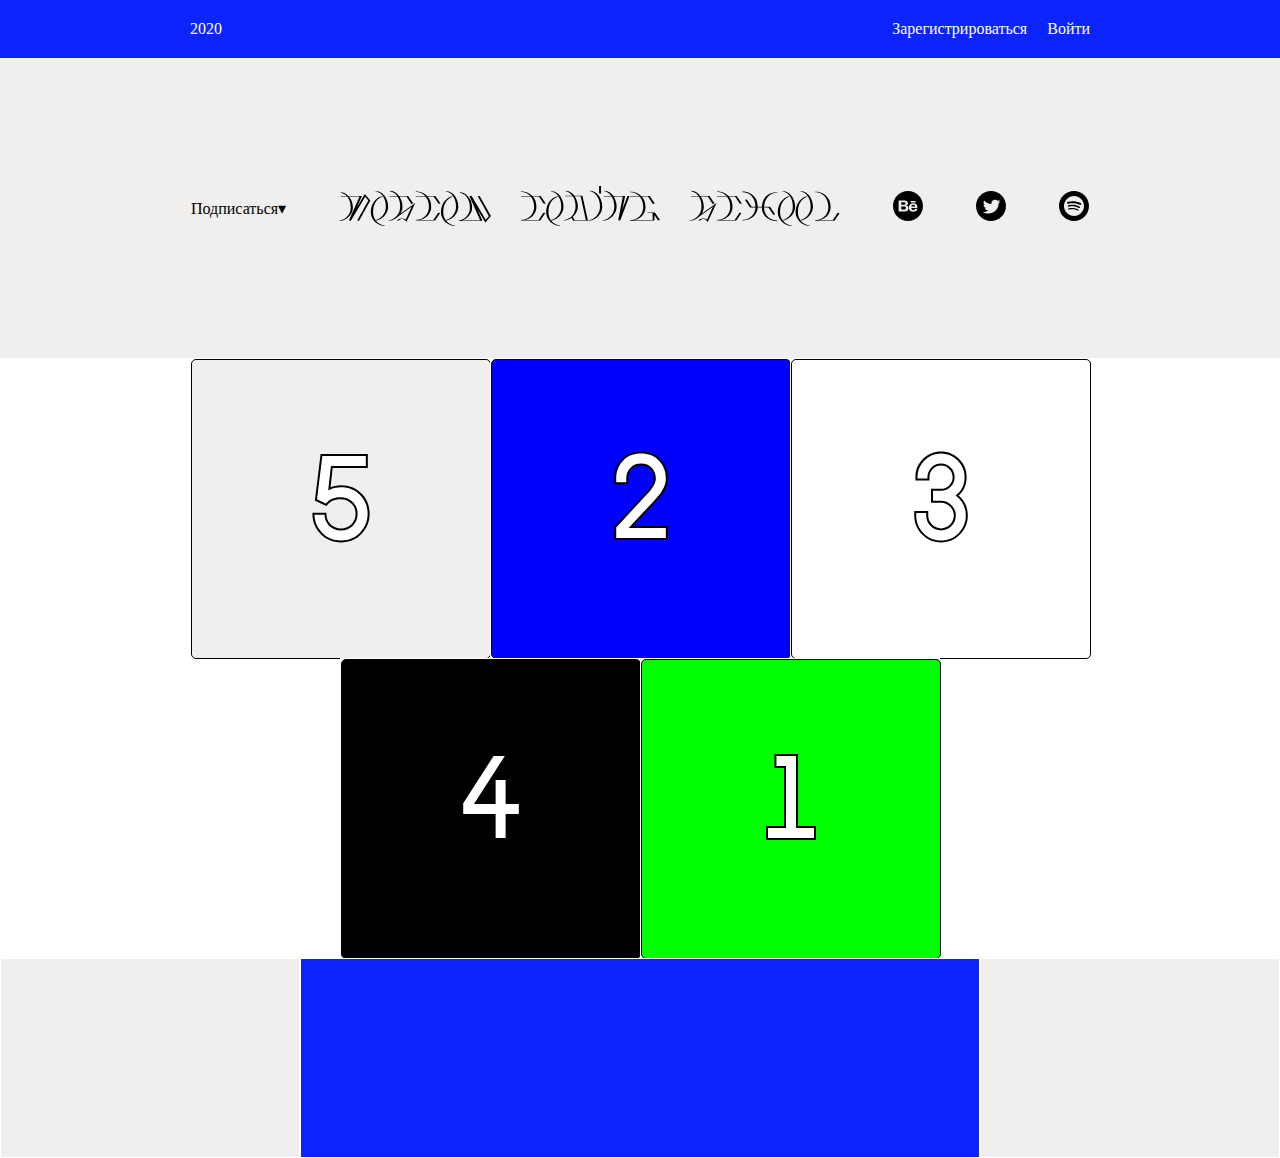
<file: flexbox/index.html>
<!DOCTYPE html>
<html lang="en">
<head>
    <meta charset="UTF-8">
    <meta http-equiv="X-UA-Compatible" content="IE=edge">
    <meta name="viewport" content="width=device-width, initial-scale=1.0">
    <title>Веб-страница</title>
    <link rel="stylesheet" href="styles.css"/>
</head>
<body>
    <div class="menu-container">
        <div class="menu">
          <div class="date">2020</div>
          <div class="signup">Зарегистрироваться</div>
          <div class="login">Войти</div>
        </div>
    </div>
    <div class="header-container">
        <div class="header">
          <div class="subscribe">Подписаться▾</div>
          <div class="logo"><img src="images/WOWLOGO.svg"/></div>
          <div class="social"><img src="images/behance.svg"/></div>
          <div class="social"><img src="images/twitter.svg"/></div>
          <div class="social"><img src="images/spotify.svg"/></div>
        </div>
    </div>
    <div class="photo-grid-container">
        <div class="photo-grid">
            <div class="photo-grid-item first-item">
                <img src="images/one.svg"/>
            </div>
            <div class="photo-grid-item">
                <img src="images/two.svg"/>
            </div>
            <div class="photo-grid-item">
                <img src="images/three.svg"/>
            </div>
            <div class="photo-grid-item">
                <img src="images/four.svg"/>
            </div>
            <div class="photo-grid-item last-item">
                <img src="images/five.svg"/>
            </div>
        </div>
    </div>
    <div class="footer">
        <div class="footer-item footer-one"></div>
        <div class="footer-item footer-two"></div>
        <div class="footer-item footer-three"></div>
    </div>
</body>
</html>
</file>
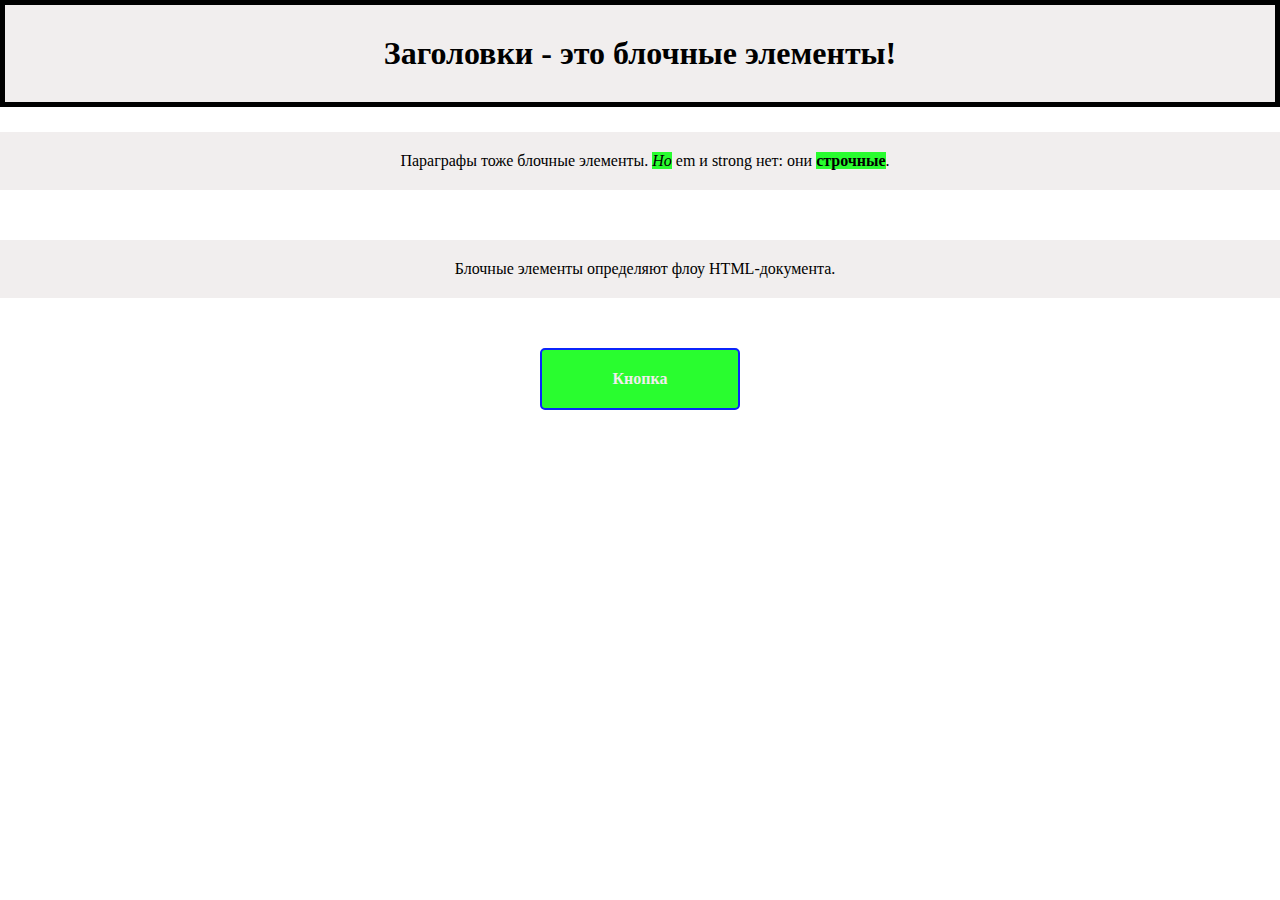
<file: css-box-model/boxes.html>
<!DOCTYPE html>
<html lang="en">
<head>
    <meta charset="UTF-8">
    <meta http-equiv="X-UA-Compatible" content="IE=edge">
    <meta name="viewport" content="width=device-width, initial-scale=1.0">
    <title>Боксы это просто</title>
    <link rel="stylesheet" href="box-styles.css"/>
</head>
<body>
    <h1>Заголовки - это блочные элементы!</h1>
    <p>
        Параграфы тоже блочные элементы. <em>Но</em> em и strong нет: они <strong>строчные</strong>.
    </p>
    <!-- <div style="padding-top: 1px"></div> -->
    <p>Блочные элементы определяют флоу HTML-документа.</p>
    <div>Кнопка</div>
</body>
</html>
</file>
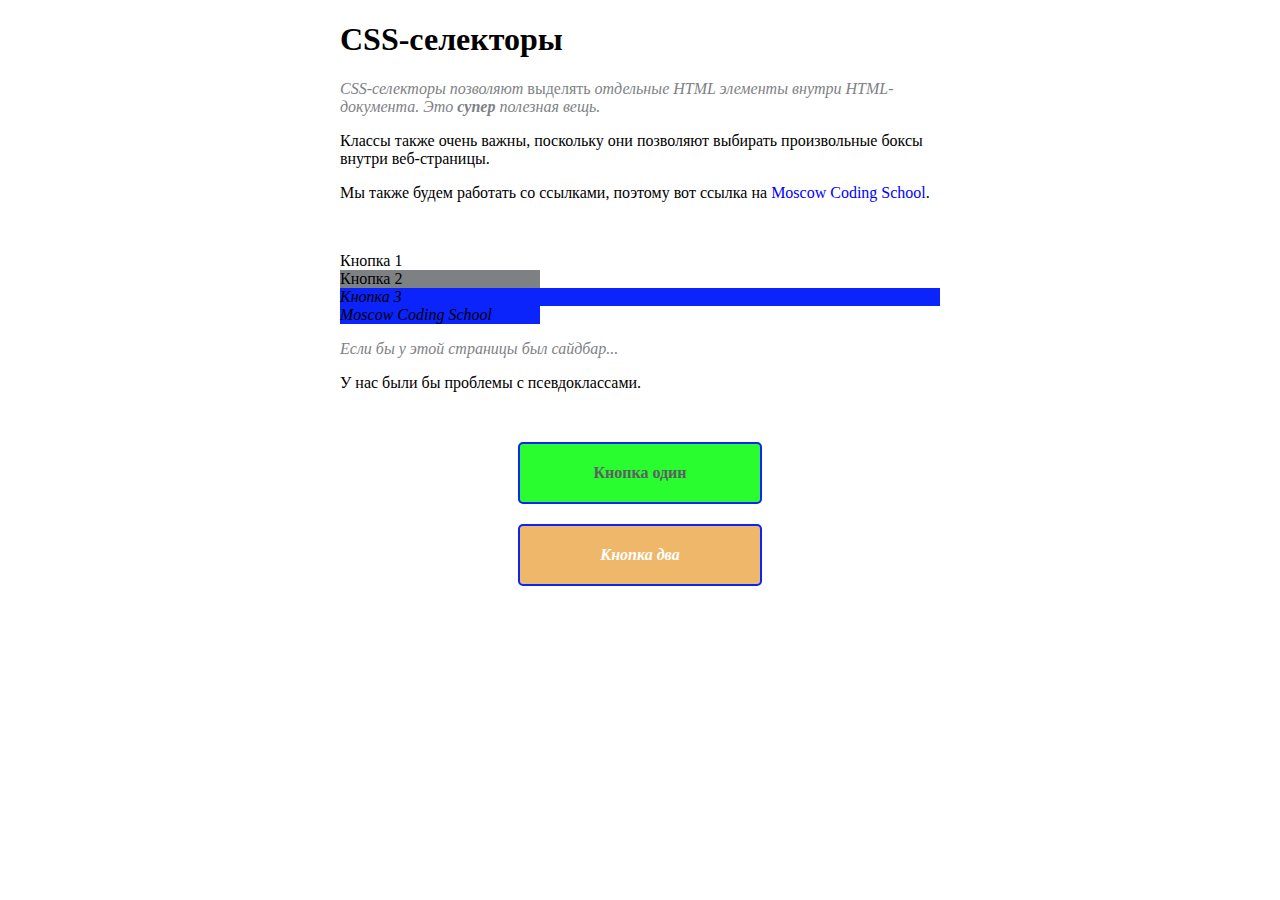
<file: css-selectors/selectors.html>
<!DOCTYPE html>
<html lang="en">
<head>
    <meta charset="UTF-8">
    <meta http-equiv="X-UA-Compatible" content="IE=edge">
    <meta name="viewport" content="width=device-width, initial-scale=1.0">
    <title>CSS-селекторы</title>
    <link rel="stylesheet" href="styles.css"/>
</head>
<body>
    <div class="page">
        <h1>CSS-селекторы</h1>
        <p class="synopsis">CSS-селекторы позволяют <em>выделять</em> отдельные HTML элементы внутри HTML-документа. Это <strong>супер</strong> полезная вещь.</p>

        <p>Классы также очень важны, поскольку они позволяют выбирать произвольные боксы внутри веб-страницы.</p>

        <p>Мы также будем работать со ссылками, поэтому вот ссылка на <a href='https://moscoding.ru/'>Moscow Coding School</a>.</p>

        <div class="button">Кнопка 1</div>

        <div class="summary">Кнопка 2</div>
        <div class="button call-to-action">Кнопка 3</div>

        <div class="text  summary call-to-action">Moscow Coding School</div>

        <div class="sidebar">
            <p>Если бы у этой страницы был сайдбар...</p>
            <p>У нас были бы проблемы с псевдоклассами.</p>
        </div>

    </div>
    <div>
        <a id="button-2" class="button" href="nowhere.html">Кнопка один</a>
        <a class="button call-to-action" href="nowhere.html">Кнопка два</a>
    </div>
</body>
</html>
</file>
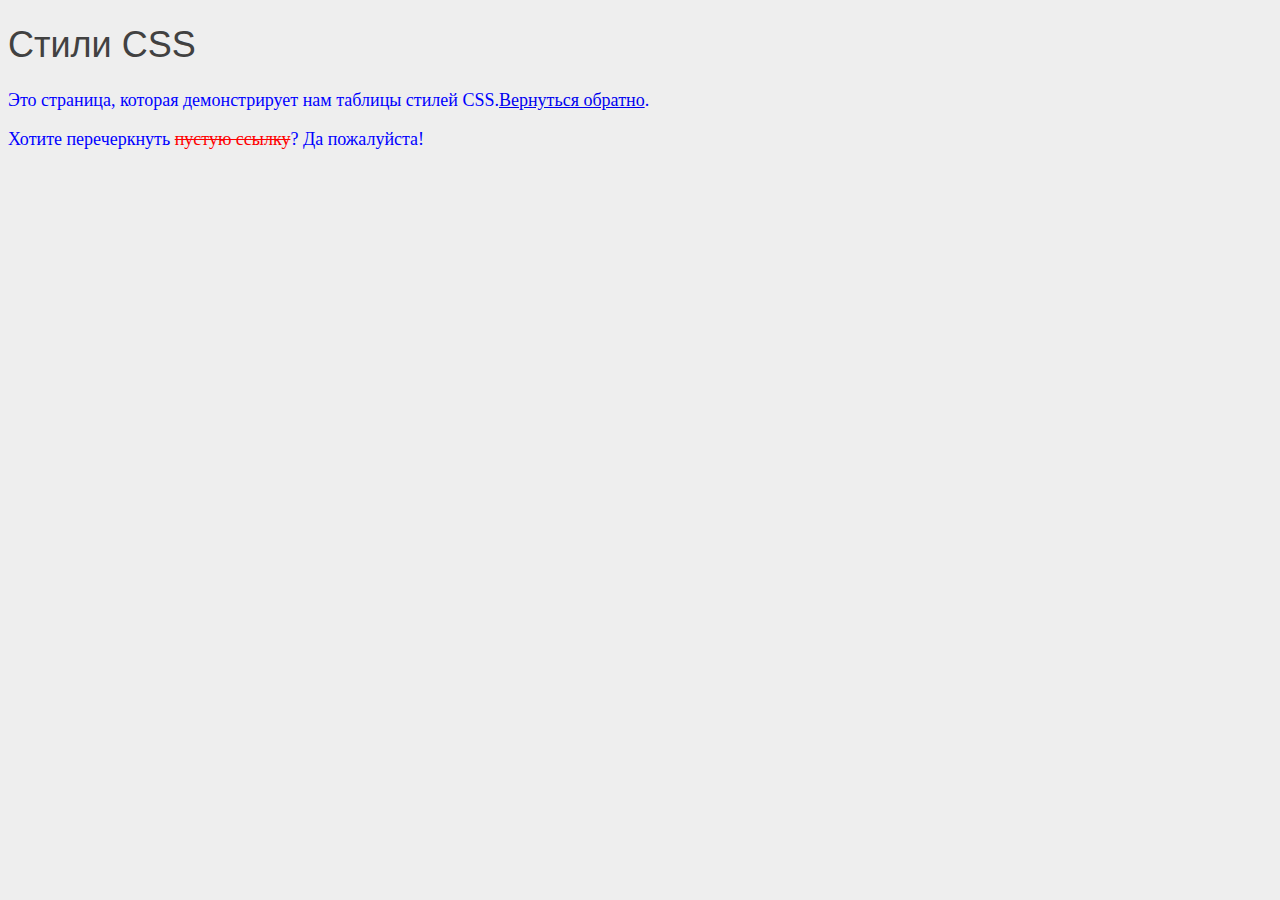
<file: hello-css/dummy.html>
<!DOCTYPE html>
<html lang="en">
<head>
    <meta charset="UTF-8">
    <meta http-equiv="X-UA-Compatible" content="IE=edge">
    <meta name="viewport" content="width=device-width, initial-scale=1.0">
    <title>Document</title>
    <link rel="stylesheet" href="styles.css"/>
    <style>
        body {
            color: #0000FF;
        }
    </style>
</head>
<body>
    <h1>Стили CSS</h1>
    <p>Это страница, которая демонстрирует нам таблицы стилей CSS.<a href="hello-css.html">Вернуться обратно</a>.</p>
    <p>Хотите перечеркнуть <a href="nowhere.html" style="color: #FF0000; text-decoration: line-through;">пустую ссылку</a>? Да пожалуйста!</p>
</body>
</html>
</file>
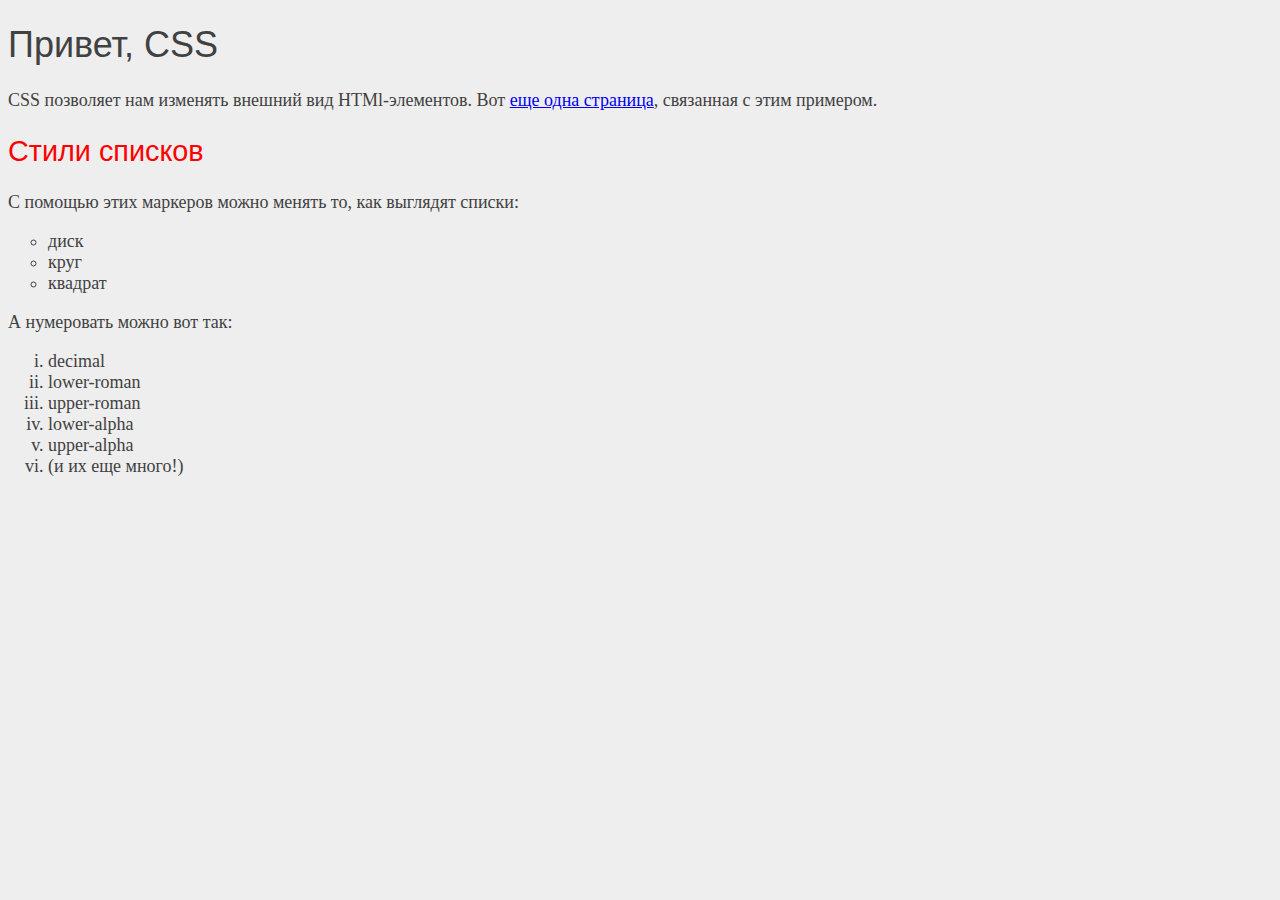
<file: hello-css/hello-css.html>
<!DOCTYPE html>
<html lang="en">
<head>
    <meta charset="UTF-8">
    <meta http-equiv="X-UA-Compatible" content="IE=edge">
    <meta name="viewport" content="width=device-width, initial-scale=1.0">
    <title>Привет, CSS</title>
    <link rel="stylesheet" href="styles.css"/>
</head>
<body>
    <h1>Привет, CSS</h1>
    <p>CSS позволяет нам изменять внешний вид HTMl-элементов. Вот 
        <a href="dummy.html">еще одна страница</a>, связанная с этим примером. 
    </p>

    <h2>Стили списков</h2>

    <p>С помощью этих маркеров можно менять то, как выглядят списки:</p>

    <ul>
        <li>диск</li>
        <li>круг</li>
        <li>квадрат</li>
    </ul>

   <p>А нумеровать можно вот так:</p>

   <ol>
        <li>decimal</li>
        <li>lower-roman</li>
        <li>upper-roman</li>
        <li>lower-alpha</li>
        <li>upper-alpha</li>
        <li>(и их еще много!)</li>
   </ol>
</body>
</html>
</file>
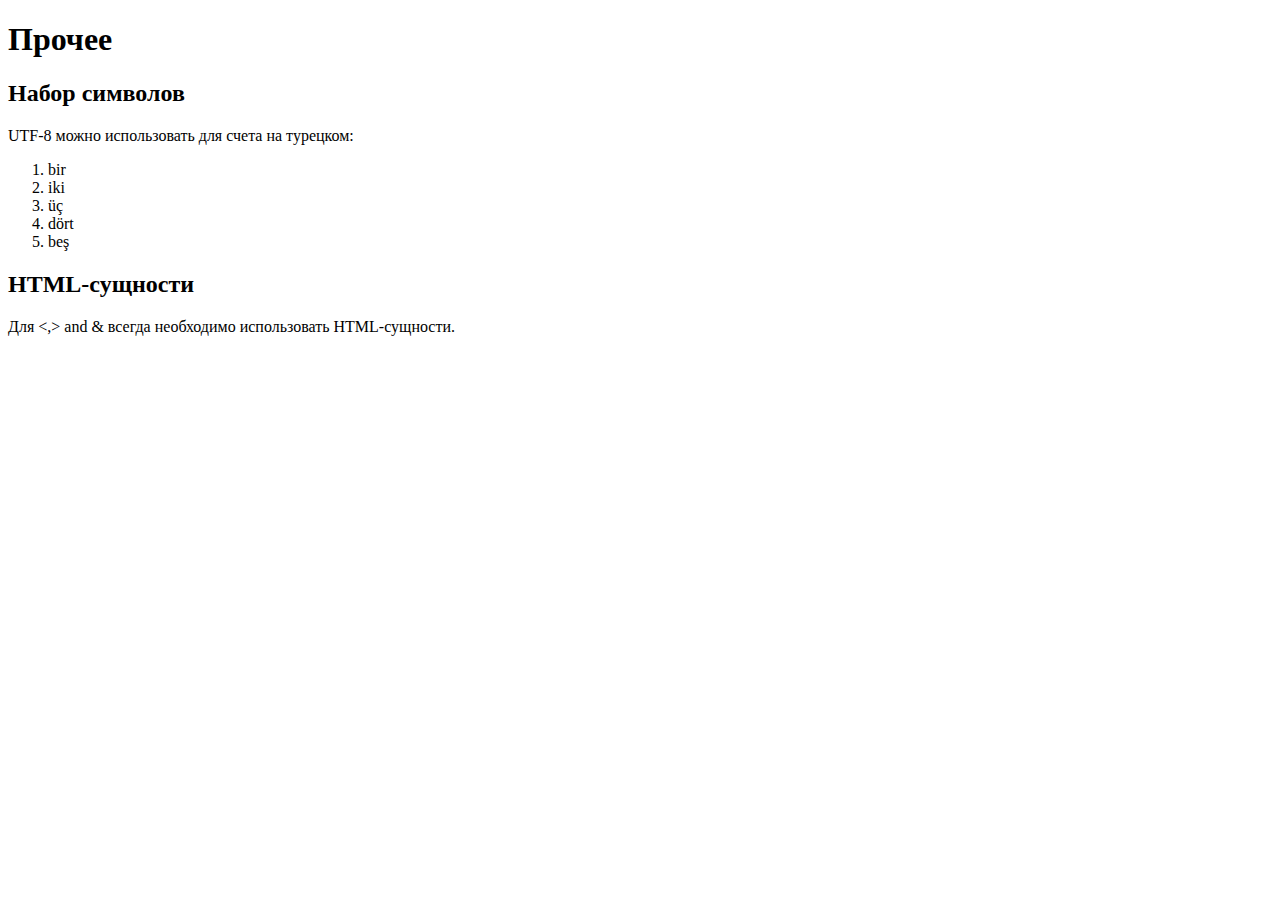
<file: links-and-images/misc/extras.html>
<!DOCTYPE html>
<html lang="en">
<head>
    <meta charset="UTF-8">
    <meta http-equiv="X-UA-Compatible" content="IE=edge">
    <meta name="viewport" content="width=device-width, initial-scale=1.0">
    <title>Прочее</title>
</head>
<body>
    <h1>Прочее</h1>
    <h2>Набор символов</h2>

    <p>UTF-8 можно использовать для счета на турецком:</p>

    <ol>
        <li>bir</li>
        <li>iki</li>
        <li>üç</li>
        <li>dört</li>
        <li>beş</li>
    </ol>
    <h2>HTML-сущности</h2>
    <p>Для &lt;,&gt; and &amp; всегда необходимо использовать HTML-сущности.</p>
</body>
</html>
</file>
<file: flexbox/styles.css>
* {
    margin: 0;
    padding: 0;
    box-sizing: border-box;
}

.menu-container {
    padding: 20px 0px;
    color: #fff;
    background-color: #0b24fb;
    display: flex;
    justify-content: center;
}

.menu {
    width: 900px;
    display: flex;
    justify-content: space-between;
    /* border: 1px solid #fff; */
}

.links {
    display: flex;
    justify-content: flex-end;
    /* border: 1px solid #fff; */
}

.login {
    margin-left: 20px;
}

.header-container {
    display: flex;
    justify-content: center;
    background-color: #f1eeee;
    color: #000000;
}

.header {
    width: 900px;
    height: 300px;
    display: flex;
    justify-content: space-between;
    align-items: center;
}

.social,
.logo,
.subscribe {
    /* align-self: flex-end; */
    border: 1px solid #f1eeee;
}

.photo-grid-container {
    display: flex;
    justify-content: center;
  }
  
  .photo-grid {
    width: 900px;
    display: flex;
    justify-content: center;
    flex-wrap: wrap;
    flex-direction: row;
    align-items: center;
  }
  
  .photo-grid-item {
    width: 300px;
    height: 300px;
    border: 1px solid #fff;
  }

  .first-item {
    order: 1;
  }

  .last-item {
    order: -1;
  }

  .footer {
    display: flex;
    justify-content: space-between;
  }
  
  .footer-item {
    height: 200px;
    flex: 1;
    background-color: #0b24fb;
    border: 1px solid #fff;
  }

  .footer-one,
  .footer-three {
    flex: initial;
    width: 300px;
    background-color: #f1eeee;
  }

  .signup {
    margin-left: auto;
  }
</file>
<file: css-box-model/box-styles.css>
h1, p {
    background-color: #f1eeee;
    display: box;
}

em, strong {
    background-color: #29fd2f;
    display: inline;
}

/* h1 {
    padding: 50px;
    border: 1px solid #0b24fb;
} */

h1 {
    padding: 30px;
    border: 5px solid;
    margin-bottom: 10px;
}

/* p {
    padding-top: 20px;
    padding-bottom: 20px;
    padding-left: 10px;
    padding-right: 10px;
} */

p {
    margin-top: 25px;
    padding: 20px 0 20px 10px; 
    margin-bottom: 50px;
}

div {
    color: #f1eeee;
    background-color: #29fd2f;
    font-weight: bold;
    padding: 20px;
    text-align: center;
    border: 2px solid #0b24fb;
    border-radius: 5px;
    width: 200px;
    box-sizing: border-box;
    margin: 20px auto;
}

/* div {
    width: 100px;
    height: 100px;
    text-align: left;
} */

body {
    text-align: center;
}

* {
    margin: 0px;
    padding: 0px;
    box-sizing: border-box; /*нужно чтобы убрать рамку вокург контента в браузере*/
}
</file>
<file: css-selectors/styles.css>
.synopsis {
    color: #7E8184;
    font-style: italic;
}

.synopsis em {
    font-style: normal;
}

.button:link,
.button:visited {
    display: block;
    text-decoration: none;

    color: #FFF;
    background-color: #29fd2f;
    font-weight: bold;
    padding: 20px;
    text-align: center;
    border: 2px solid #0b24fb;
    border-radius: 5px;
  
    width: 200px;
    margin: 20px auto;
}

.button:hover,
.button:visited:hover {
    color: #FFF;
    background-color: #76AEED;
}

.button:active,
.button:visited:active {
    color: #FFF;
    background-color: #5995DA;
}

.call-to-action:link,
.call-to-action:visited {
    font-style: italic;
    background-color: #EEB76A;
}

.call-to-action:hover,
.call-to-action:visited:hover {
  background-color: #F5CF8E;
}

.call-to-action:active,
.call-to-action:visited:active {
  background-color: #EEB75A;
}

p:last-of-type {
    margin-bottom: 50px;
}

p:first-of-type {
    color: #7E8184;
    font-style: italic;
}

.summary {
    background-color: #7E8184;
    width: 200px;
}

.page {
    width: 600px;
    margin: 0px auto;
}

.call-to-action {
    font-style: italic;
    background-color: #0b24fb;
}

a:link {
    color: blue;
    text-decoration: none;
}
  
a:visited:hover {
    color: orange;
}
  
a:active {
    color: red;
}

a:visited:active {
    color: red;
}

#button-2 {
    color: #5D6063;
}


/* a:link {
    color: green;
}

div {
    width: 100px;
}

div:hover {
    width: 200px;
} */

/* #summary-block {
    width: 450px;
    height: 450px;
  
    background-color: gray;
  } */
</file>
<file: hello-css/styles.css>
body {
    color: #414141;
    background-color: #EEEEEE;
    font-size: 18px;
}

h1 {
    color: #414141;
    font-size: 2em;
}

h2 {
    color: #FF0000;
    font-size: 1.6em;
}

/* h1, h2, h3 {
    font-family: "Arial";
}

p {
    text-align: center;
} */

h1, h2, h3, h4, h5, h6 {
    font-family: "Helvetica", "Arial", sans-serif;
    font-weight: normal;
}


ul {
    list-style-type: circle;
}

ol {
    list-style-type: lower-roman;
}
</file>
